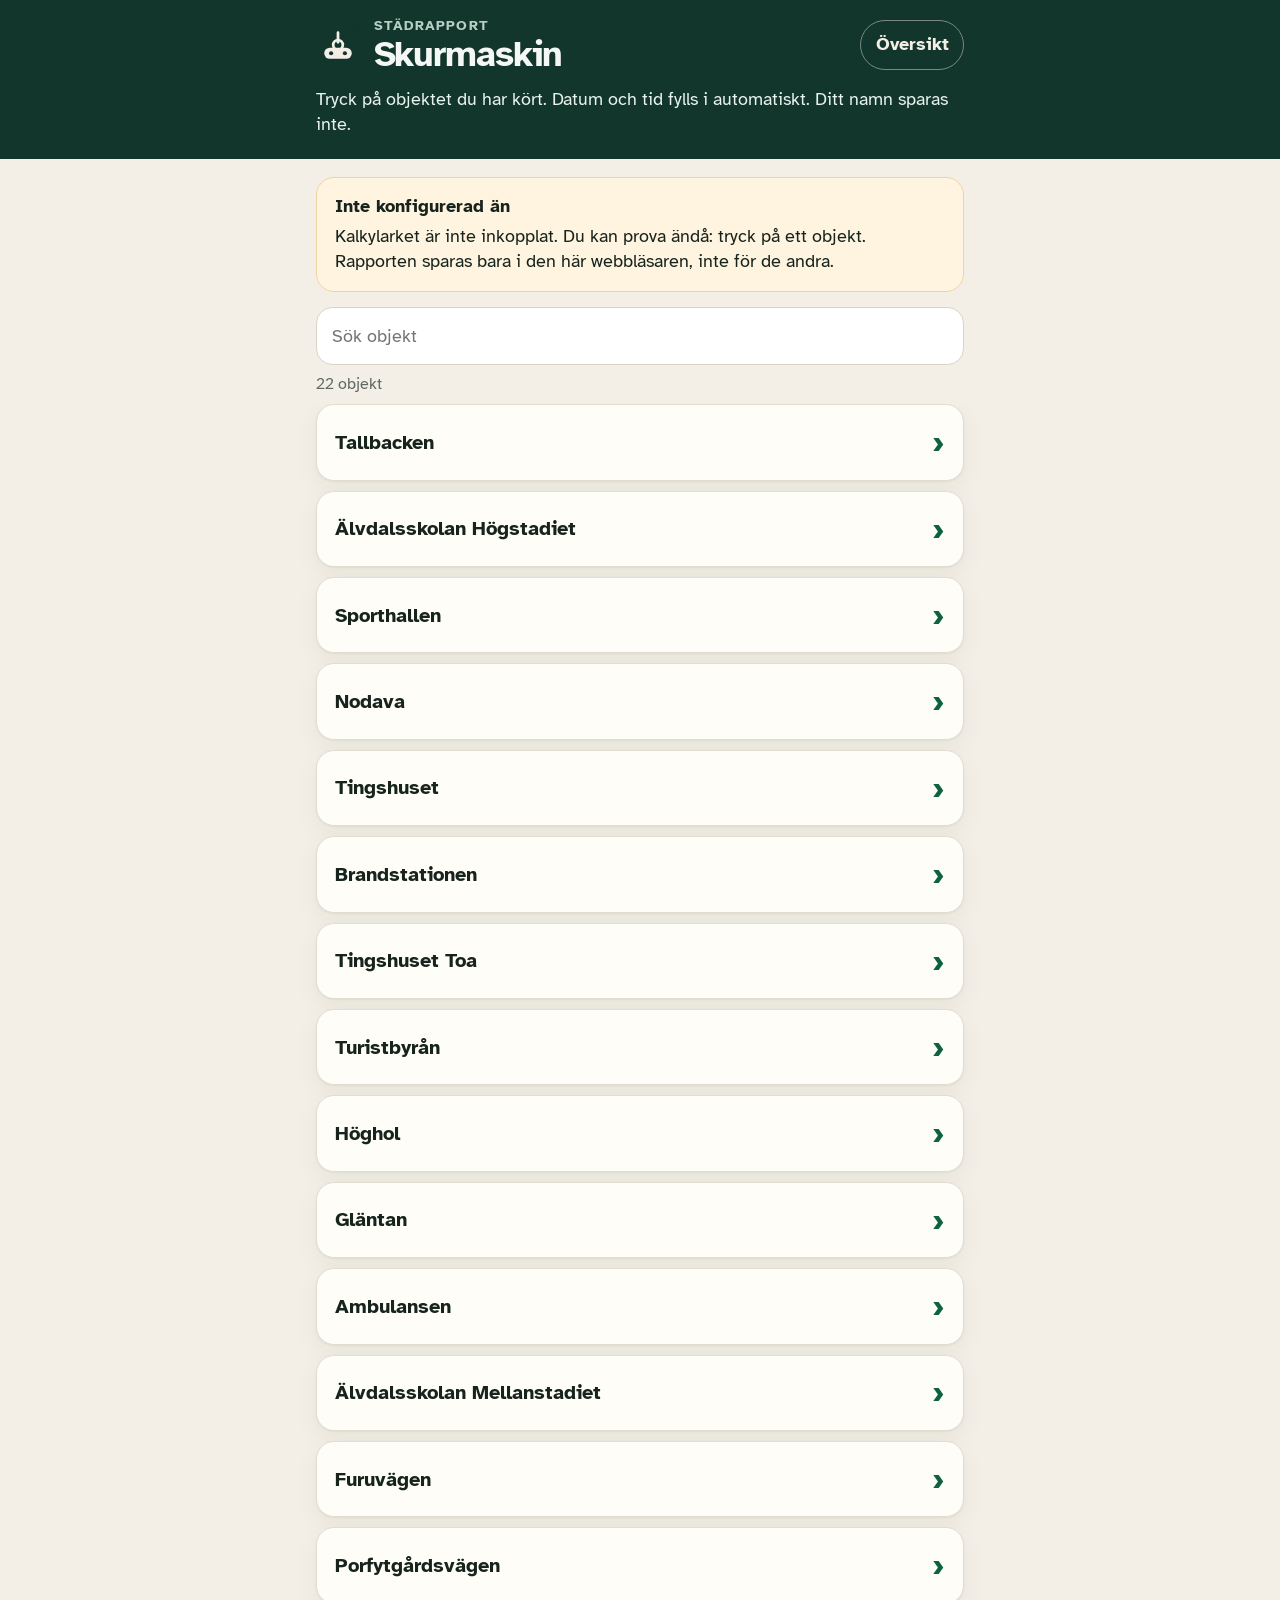
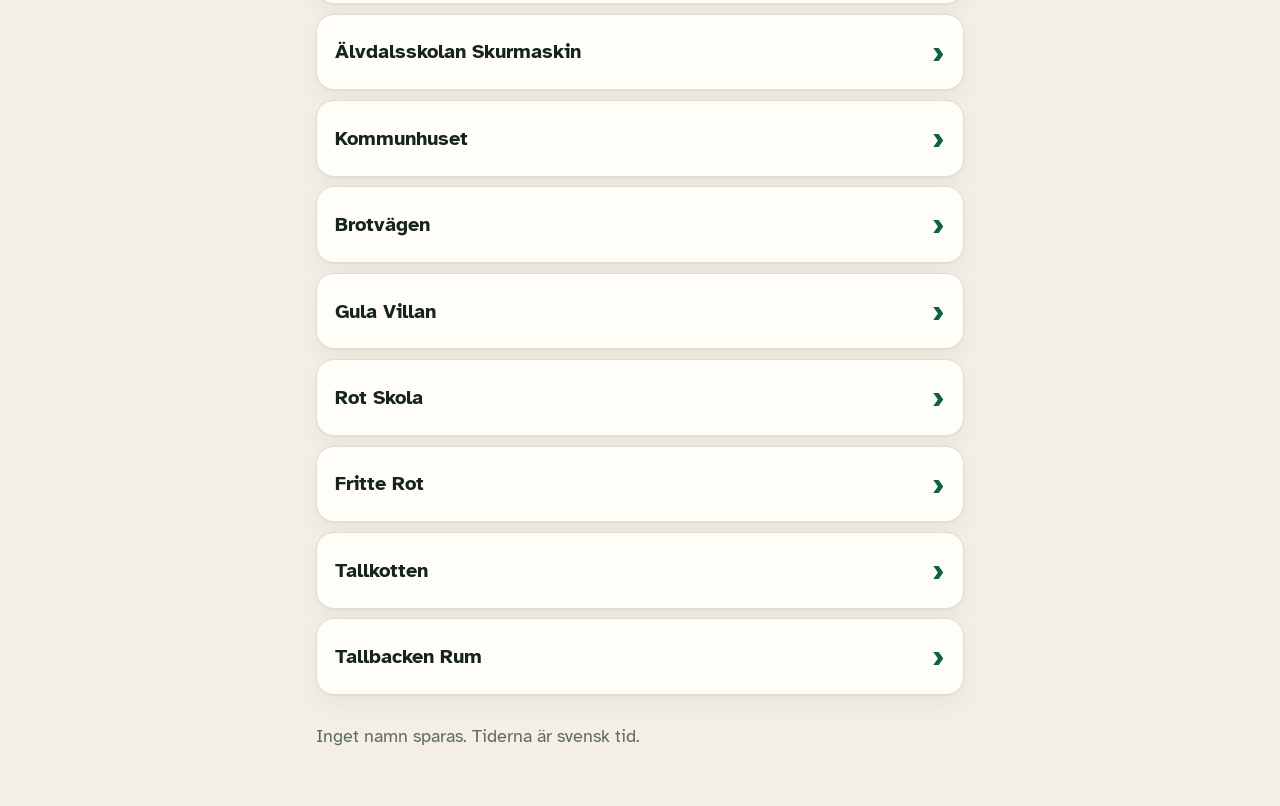
<file: index.html>
<!DOCTYPE html>
<html lang="sv" translate="no">
<head>
  <meta charset="utf-8">
  <meta name="viewport" content="width=device-width, initial-scale=1, viewport-fit=cover">
  <meta name="theme-color" content="#12352c">
  <meta name="robots" content="noindex">
  <meta name="google" content="notranslate">
  <meta name="description" content="Rapportera att skurmaskinen har körts på ett objekt. Inget namn sparas.">
  <meta name="apple-mobile-web-app-capable" content="yes">
  <meta name="apple-mobile-web-app-title" content="Skurmaskin">
  <title>Skurmaskin</title>
  <link rel="icon" href="favicon.svg" type="image/svg+xml">
  <link rel="manifest" href="manifest.webmanifest">
  <link rel="preconnect" href="https://fonts.googleapis.com">
  <link rel="preconnect" href="https://fonts.gstatic.com" crossorigin>
  <link href="https://fonts.googleapis.com/css2?family=Atkinson+Hyperlegible:ital,wght@0,400;0,700;1,400&display=swap" rel="stylesheet">
  <link rel="stylesheet" href="styles.css">
</head>
<body class="page-report">
  <header class="hero">
    <div class="wrap hero-bar">
      <img class="logo" src="favicon.svg" alt="" width="44" height="44">
      <div class="hero-text">
        <p class="eyebrow">Städrapport</p>
        <h1>Skurmaskin</h1>
      </div>
      <a class="hero-link" href="dashboard.html">Översikt</a>
    </div>
    <div class="wrap">
      <p class="lede">Tryck på objektet du har kört. Datum och tid fylls i automatiskt. Ditt namn sparas inte.</p>
    </div>
  </header>
  <main class="wrap">
    <noscript><p class="notice">Slå på JavaScript för att använda sidan.</p></noscript>
    <div id="notice" class="notice" hidden></div>
    <div class="search-wrap">
      <label class="search">
        <span class="sr">Sök objekt</span>
        <input id="search" type="search" placeholder="Sök objekt" autocomplete="off" autocapitalize="none" enterkeyhint="search">
      </label>
      <p id="count" class="count"></p>
    </div>
    <div id="list" class="objekt-list"></div>
    <p class="foot">Inget namn sparas. Tiderna är svensk tid.</p>
  </main>

  <dialog id="sheet" aria-labelledby="sheet-title">
    <form id="confirm-view" class="sheet" novalidate>
      <div class="grab" aria-hidden="true"></div>
      <p class="eyebrow">Bekräfta</p>
      <h2 id="sheet-title" class="confirm-name"><span class="sr">Bekräfta </span><span id="confirm-name"></span></h2>
      <p class="hint">Har skurmaskinen körts här?</p>
      <label class="field">När?
        <input id="when" type="datetime-local" step="60" autocomplete="off">
      </label>
      <p id="when-preview" class="time-preview"></p>
      <p class="hint">Förifyllt med nu. Ändra om du rapporterar i efterhand.</p>
      <p id="confirm-note" class="note" hidden></p>
      <p id="form-error" class="form-error" hidden></p>
      <button type="submit" class="btn-primary" id="confirm-btn">Bekräfta</button>
      <button type="button" class="btn-ghost" id="cancel-btn">Avbryt</button>
    </form>
    <div id="done-view" class="sheet sheet-center" hidden>
      <div class="grab" aria-hidden="true"></div>
      <div class="success-mark" aria-hidden="true">✓</div>
      <h2 id="done-heading">Klart!</h2>
      <p id="done-text" class="done-text"></p>
      <p id="done-time" class="time-preview"></p>
      <p id="done-note" class="note" hidden></p>
      <button type="button" class="btn-primary" id="done-btn">Rapportera ett till</button>
    </div>
  </dialog>

  <script src="config.js"></script>
  <script src="shared.js"></script>
  <script src="app.js"></script>
</body>
</html>
</file>
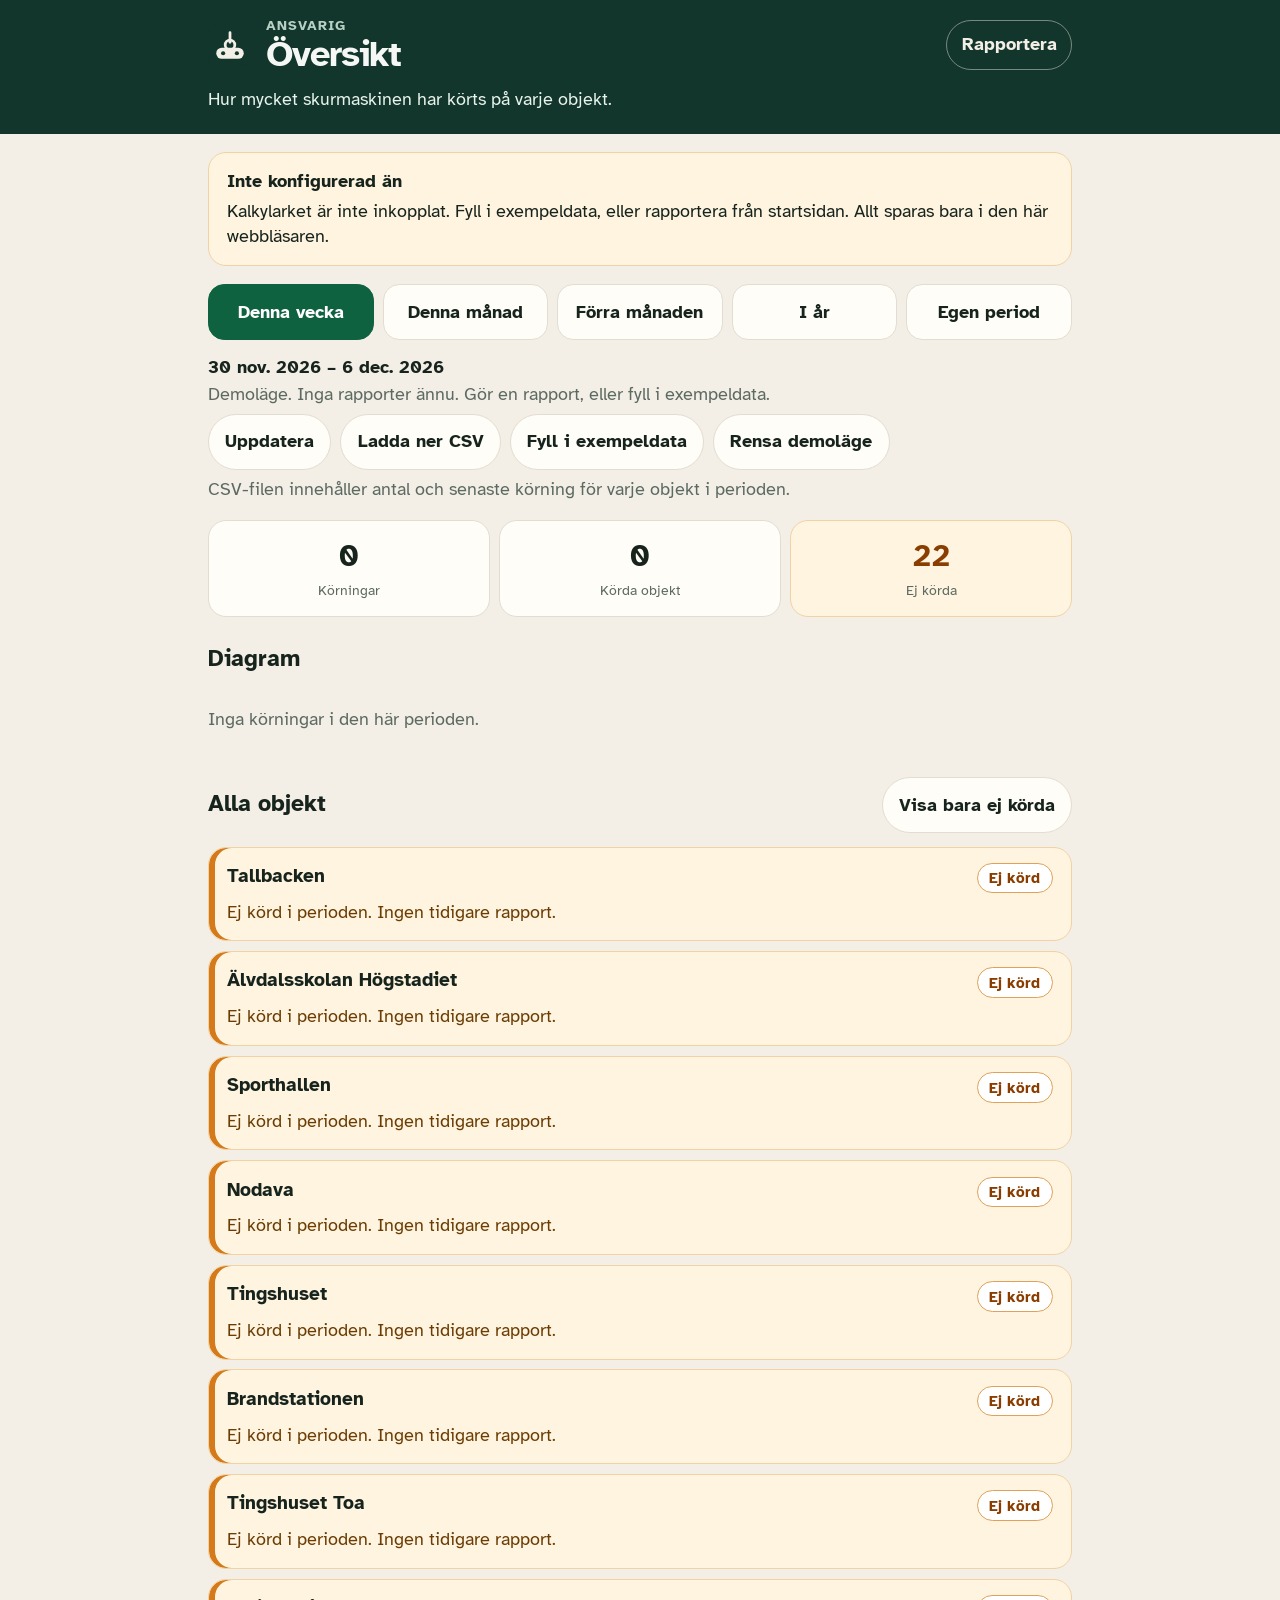
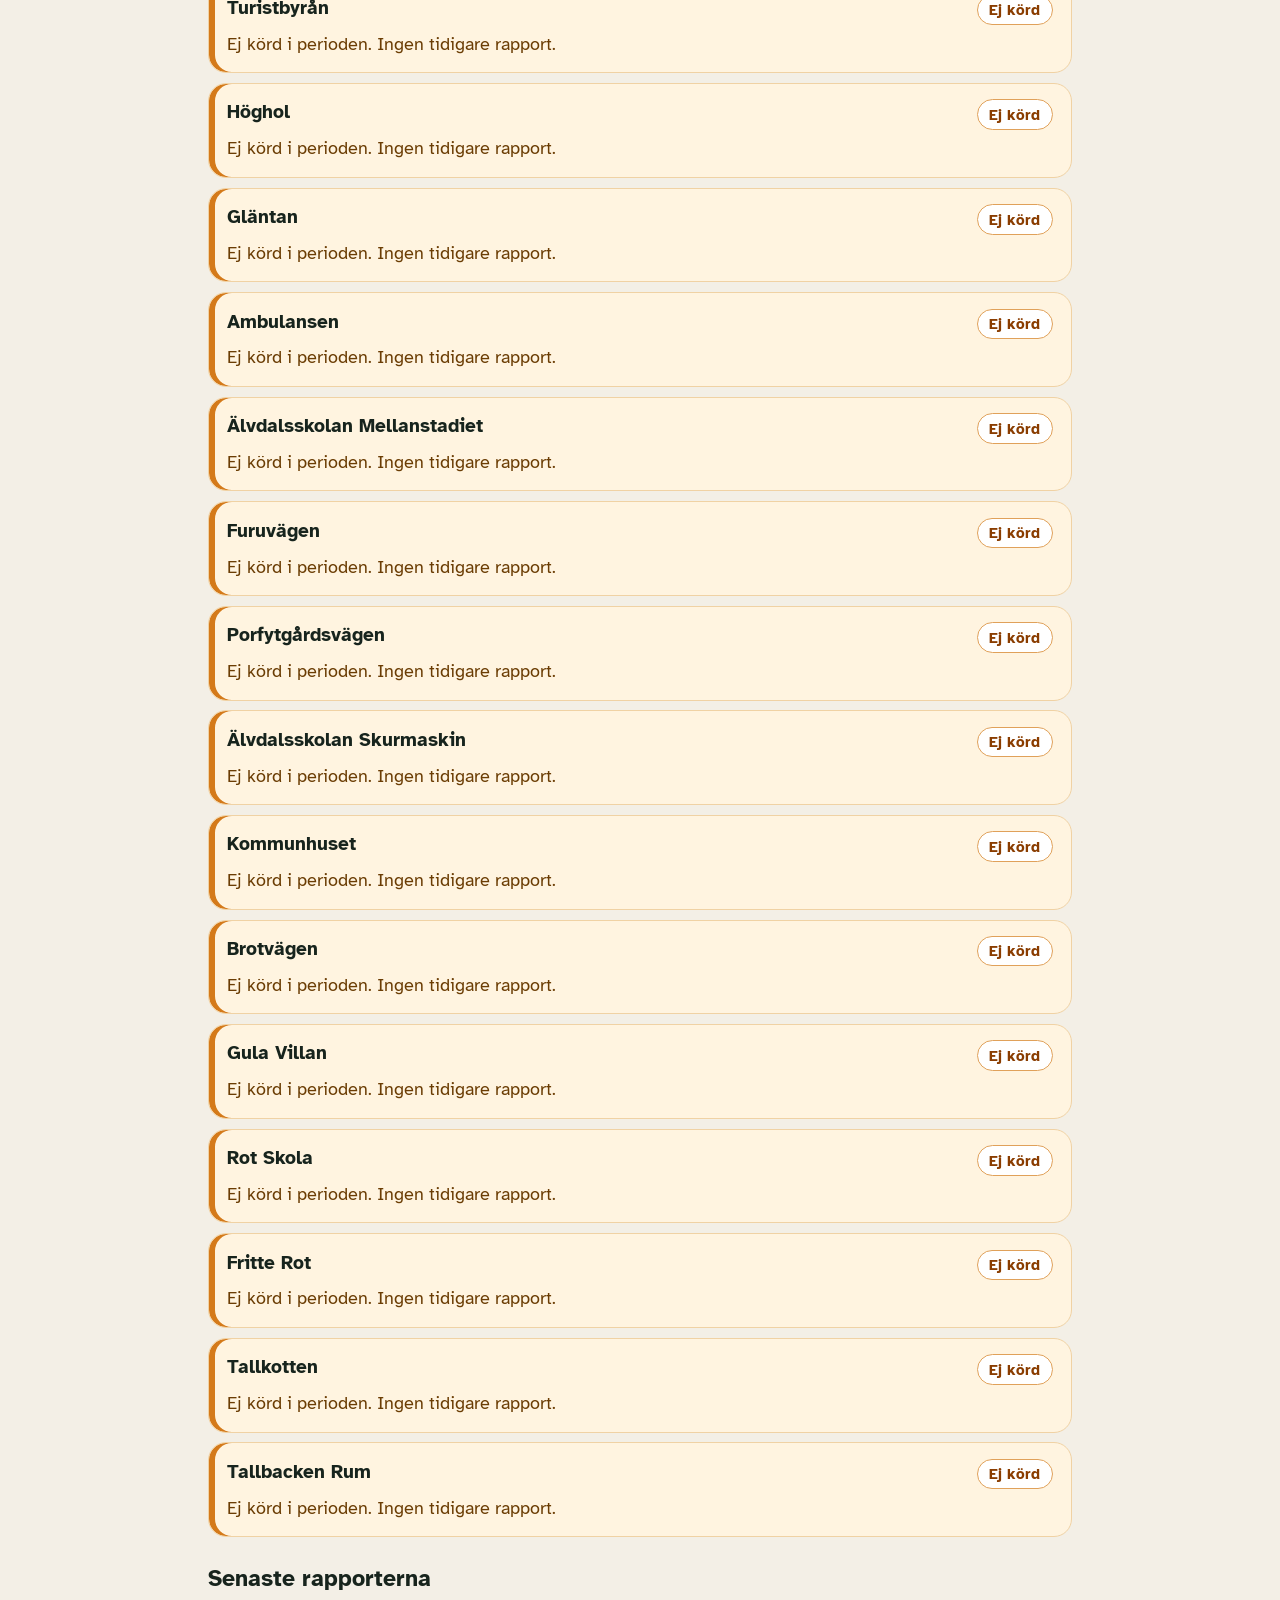
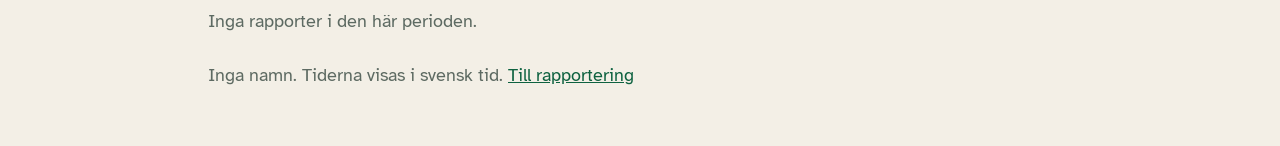
<file: dashboard.html>
<!DOCTYPE html>
<html lang="sv" translate="no">
<head>
  <meta charset="utf-8">
  <meta name="viewport" content="width=device-width, initial-scale=1, viewport-fit=cover">
  <meta name="theme-color" content="#12352c">
  <meta name="robots" content="noindex">
  <meta name="google" content="notranslate">
  <meta name="description" content="Översikt över hur mycket skurmaskinen har körts per objekt.">
  <title>Översikt · Skurmaskin</title>
  <link rel="icon" href="favicon.svg" type="image/svg+xml">
  <link rel="manifest" href="manifest.webmanifest">
  <link rel="preconnect" href="https://fonts.googleapis.com">
  <link rel="preconnect" href="https://fonts.gstatic.com" crossorigin>
  <link href="https://fonts.googleapis.com/css2?family=Atkinson+Hyperlegible:ital,wght@0,400;0,700;1,400&display=swap" rel="stylesheet">
  <link rel="stylesheet" href="styles.css">
</head>
<body class="page-dashboard">
  <header class="hero">
    <div class="wrap hero-bar">
      <img class="logo" src="favicon.svg" alt="" width="44" height="44">
      <div class="hero-text">
        <p class="eyebrow">Ansvarig</p>
        <h1>Översikt</h1>
      </div>
      <a class="hero-link" href="index.html">Rapportera</a>
    </div>
    <div class="wrap">
      <p class="lede">Hur mycket skurmaskinen har körts på varje objekt.</p>
    </div>
  </header>
  <main class="wrap">
    <noscript><p class="notice">Slå på JavaScript för att använda sidan.</p></noscript>
    <div id="notice" class="notice" hidden></div>
    <div class="periods" role="group" aria-label="Period">
      <button type="button" class="period-btn" data-period="week">Denna vecka</button>
      <button type="button" class="period-btn" data-period="month">Denna månad</button>
      <button type="button" class="period-btn" data-period="last-month">Förra månaden</button>
      <button type="button" class="period-btn" data-period="year">I år</button>
      <button type="button" class="period-btn" data-period="custom">Egen period</button>
    </div>
    <div id="custom-fields" class="custom-fields" hidden>
      <label class="field">Från
        <input id="from" type="date">
      </label>
      <label class="field">Till
        <input id="to" type="date">
      </label>
    </div>
    <p id="range-label" class="range-label"></p>
    <p id="source" class="source"></p>
    <div class="toolbar">
      <button type="button" class="btn-small" id="reload">Uppdatera</button>
      <button type="button" class="btn-small" id="export">Ladda ner CSV</button>
      <button type="button" class="btn-small" id="seed" hidden>Fyll i exempeldata</button>
      <button type="button" class="btn-small" id="clear-demo" hidden>Rensa demoläge</button>
    </div>
    <p class="hint">CSV-filen innehåller antal och senaste körning för varje objekt i perioden.</p>
    <p id="error" class="notice" hidden></p>
    <p id="loading" class="loading" hidden>Hämtar rapporter…</p>
    <div id="results" hidden>
      <section class="stats" aria-label="Summering">
        <article class="stat">
          <b id="stat-runs">–</b>
          <span>Körningar</span>
        </article>
        <article class="stat">
          <b id="stat-done">–</b>
          <span>Körda objekt</span>
        </article>
        <article class="stat" id="stat-miss-card">
          <b id="stat-miss">–</b>
          <span>Ej körda</span>
        </article>
      </section>
      <section>
        <h2>Diagram</h2>
        <div id="chart" class="chart"></div>
      </section>
      <section>
        <div class="section-head">
          <h2>Alla objekt</h2>
          <button type="button" class="btn-small" id="only-missing" aria-pressed="false">Visa bara ej körda</button>
        </div>
        <div id="sites" class="site-list"></div>
      </section>
      <section>
        <h2>Senaste rapporterna</h2>
        <ul id="recent" class="recent"></ul>
      </section>
    </div>
    <p class="foot">Inga namn. Tiderna visas i svensk tid. <a href="index.html">Till rapportering</a></p>
  </main>
  <p id="status" class="sr" aria-live="polite"></p>
  <script src="config.js"></script>
  <script src="shared.js"></script>
  <script src="dashboard.js"></script>
</body>
</html>
</file>
<file: styles.css>
:root {
  --bg: #f3efe6;
  --ink: #17241d;
  --muted: #5d6a62;
  --pine: #0e6240;
  --pine-dark: #12352c;
  --pine-soft: #e5f3eb;
  --card: #fffdf8;
  --line: #e3dcd0;
  --amber-bg: #fff4e0;
  --amber-ink: #6b3d04;
  --danger: #8f2d2d;
  --shadow: 0 1px 2px rgba(23, 36, 29, 0.05), 0 8px 24px rgba(23, 36, 29, 0.05);
  color-scheme: light;
}

*,
*::before,
*::after { box-sizing: border-box; }

html { font-size: 18px; }

body {
  margin: 0;
  background: var(--bg);
  color: var(--ink);
  font-family: "Atkinson Hyperlegible", "Segoe UI", sans-serif;
  line-height: 1.4;
}

button,
input { font: inherit; color: inherit; }

button {
  cursor: pointer;
  touch-action: manipulation;
}

button:disabled { opacity: 0.55; cursor: not-allowed; }

:focus { outline: none; }

:focus-visible {
  outline: 3px solid #e2a12b;
  outline-offset: 3px;
}

[hidden] { display: none !important; }

.sr {
  position: absolute;
  width: 1px;
  height: 1px;
  padding: 0;
  margin: -1px;
  overflow: hidden;
  clip: rect(0, 0, 0, 0);
  white-space: nowrap;
  border: 0;
}

.wrap {
  width: min(36rem, calc(100% - 1.5rem));
  margin-inline: auto;
}

.page-dashboard .wrap { width: min(48rem, calc(100% - 1.5rem)); }

.hero {
  background: var(--pine-dark);
  color: #f4f7f4;
  padding: calc(0.9rem + env(safe-area-inset-top)) 0 1.2rem;
}

.hero-bar {
  display: grid;
  grid-template-columns: auto 1fr auto;
  align-items: center;
  gap: 0.75rem;
}

.hero-text { min-width: 0; }

.logo {
  width: 44px;
  height: 44px;
  border-radius: 12px;
  display: block;
}

.eyebrow {
  margin: 0;
  font-size: 0.78rem;
  font-weight: 700;
  letter-spacing: 0.08em;
  text-transform: uppercase;
  color: #b7d0c4;
}

h1 {
  margin: 0;
  font-size: clamp(1.55rem, 7vw, 2rem);
  letter-spacing: -0.03em;
  line-height: 1.05;
}

.lede {
  margin: 0.75rem 0 0;
  color: #e7f3ec;
}

.hero-link {
  color: #f3efe6;
  border: 1px solid rgba(243, 239, 230, 0.45);
  border-radius: 999px;
  padding: 0.45rem 0.8rem;
  min-height: 2.75rem;
  display: inline-flex;
  align-items: center;
  text-decoration: none;
  font-weight: 700;
  white-space: nowrap;
}

.hero-link:active { background: rgba(255, 255, 255, 0.08); }

main.wrap { padding-bottom: calc(2.2rem + env(safe-area-inset-bottom)); }

.notice {
  background: var(--amber-bg);
  border: 1px solid #f0d2a4;
  border-radius: 1rem;
  padding: 0.9rem 1rem;
  margin-top: 1rem;
}

.notice strong { display: block; margin-bottom: 0.25rem; }

.notice p { margin: 0; }

.search-wrap {
  position: sticky;
  top: 0;
  z-index: 4;
  background: var(--bg);
  padding: 0.85rem 0 0.5rem;
}

input[type="search"],
input[type="datetime-local"],
input[type="date"] {
  width: 100%;
  min-height: 3.25rem;
  border-radius: 0.9rem;
  border: 1.5px solid #d9d2c5;
  background: #fff;
  padding: 0.55rem 0.85rem;
}

input[type="search"] {
  -webkit-appearance: none;
  appearance: none;
}

.count {
  margin: 0.4rem 0 0;
  color: var(--muted);
  font-size: 0.9rem;
}

.objekt-list,
.site-list,
.chart,
.recent { display: grid; gap: 0.55rem; }

.objekt {
  width: 100%;
  display: flex;
  align-items: center;
  justify-content: space-between;
  gap: 0.75rem;
  min-height: 4.25rem;
  padding: 0.85rem 1rem;
  border: 1px solid var(--line);
  border-radius: 1rem;
  background: var(--card);
  box-shadow: var(--shadow);
  text-align: left;
  font-weight: 700;
  font-size: 1.12rem;
  line-height: 1.25;
}

.objekt-name { flex: 1; overflow-wrap: anywhere; }

.objekt:active,
.objekt.is-selected {
  background: var(--pine-soft);
  border-color: var(--pine);
}

.chevron {
  flex: none;
  color: var(--pine);
  font-size: 1.7rem;
  line-height: 1;
}

.periods {
  display: grid;
  grid-template-columns: 1fr 1fr;
  gap: 0.5rem;
  margin-top: 1rem;
}

.periods button:last-child { grid-column: 1 / -1; }

.period-btn,
.btn-small {
  min-height: 3.1rem;
  border-radius: 0.9rem;
  border: 1px solid var(--line);
  background: var(--card);
  font-weight: 700;
}

.period-btn { width: 100%; }

.period-btn[aria-pressed="true"] {
  background: var(--pine);
  border-color: var(--pine);
  color: #fff;
}

.btn-small {
  padding: 0.4rem 0.9rem;
  border-radius: 999px;
}

.btn-small[aria-pressed="true"] {
  background: var(--amber-bg);
  border-color: #e0a15a;
}

.custom-fields {
  display: grid;
  gap: 0.55rem;
  margin-top: 0.7rem;
}

.field {
  display: grid;
  gap: 0.3rem;
  font-weight: 700;
}

.range-label {
  font-weight: 700;
  margin: 0.8rem 0 0.15rem;
}

.range-label.is-bad,
.form-error,
.time-preview.is-bad { color: var(--danger); }

.source,
.hint,
.site-meta,
.foot,
.empty { color: var(--muted); }

.source { margin: 0.15rem 0 0.35rem; }

.foot { margin-top: 1.6rem; }

.foot a { color: var(--pine); }

.toolbar {
  display: flex;
  flex-wrap: wrap;
  gap: 0.5rem;
  margin: 0.35rem 0 0.2rem;
}

.loading { font-weight: 700; margin-top: 1rem; }

.stats {
  display: grid;
  grid-template-columns: repeat(3, 1fr);
  gap: 0.5rem;
  margin-top: 1rem;
}

.stat {
  background: var(--card);
  border: 1px solid var(--line);
  border-radius: 1rem;
  padding: 0.75rem 0.35rem;
  text-align: center;
}

.stat b {
  display: block;
  font-size: 1.7rem;
  letter-spacing: -0.03em;
  font-variant-numeric: tabular-nums;
}

.stat span { color: var(--muted); font-size: 0.78rem; }

.stat.is-warn { background: var(--amber-bg); border-color: #f0d2a4; }

.stat.is-warn b { color: #8a3d00; }

section { margin-top: 1.5rem; }

h2 { font-size: 1.25rem; margin: 0 0 0.75rem; }

.section-head {
  display: flex;
  justify-content: space-between;
  align-items: center;
  gap: 0.75rem;
  flex-wrap: wrap;
  margin-bottom: 0.75rem;
}

.section-head h2 { margin: 0; }

.bar-head {
  display: flex;
  justify-content: space-between;
  gap: 0.75rem;
  font-weight: 700;
}

.bar-name,
.confirm-name,
h3 { overflow-wrap: anywhere; }

.bar-count { font-variant-numeric: tabular-nums; }

.bar-track {
  margin-top: 0.35rem;
  height: 0.75rem;
  background: #e6e0d4;
  border-radius: 999px;
  overflow: hidden;
}

.bar-fill {
  height: 100%;
  min-width: 6px;
  background: var(--pine);
  border-radius: 999px;
}

.site-row,
.recent-item {
  background: var(--card);
  border: 1px solid var(--line);
  border-radius: 1rem;
  padding: 0.85rem 1rem;
}

.site-row.is-missing {
  background: var(--amber-bg);
  border-color: #f0d2a4;
  box-shadow: inset 6px 0 0 #d47a1a;
}

.site-top {
  display: flex;
  justify-content: space-between;
  align-items: flex-start;
  gap: 0.75rem;
}

.site-top h3 { margin: 0; font-size: 1.05rem; }

.site-meta { margin: 0.35rem 0 0; }

.site-row.is-missing .site-meta { color: var(--amber-ink); }

.badge {
  flex: none;
  background: var(--pine-soft);
  color: var(--pine-dark);
  font-weight: 700;
  border-radius: 999px;
  padding: 0.2rem 0.65rem;
  font-size: 0.85rem;
}

.badge-miss {
  background: #fff;
  color: #8a3d00;
  border: 1px solid #e0a15a;
}

.recent { list-style: none; padding: 0; margin: 0; }

.recent-item {
  display: grid;
  grid-template-columns: 1fr auto;
  gap: 0.15rem 0.75rem;
  align-items: baseline;
}

.recent-name { font-weight: 700; }

.recent time { color: var(--muted); font-variant-numeric: tabular-nums; }

.late {
  grid-column: 1 / -1;
  color: var(--amber-ink);
  font-size: 0.85rem;
  font-weight: 700;
}

dialog {
  border: 0;
  padding: 0;
  background: transparent;
  width: min(36rem, 100%);
  max-width: 100%;
  max-height: 100%;
  margin: auto auto 0;
}

dialog::backdrop { background: rgba(16, 32, 26, 0.55); }

dialog.is-fallback {
  position: fixed;
  inset: auto 0 0 0;
  z-index: 30;
  display: block;
}

dialog.is-fallback::before {
  content: "";
  position: fixed;
  inset: 0;
  background: rgba(16, 32, 26, 0.55);
  z-index: -1;
}

.sheet {
  background: var(--card);
  border-radius: 1.25rem 1.25rem 0 0;
  padding: 0.75rem 1.1rem calc(1rem + env(safe-area-inset-bottom));
  max-height: min(92vh, 42rem);
  overflow: auto;
  overscroll-behavior: contain;
}

.sheet .eyebrow { color: var(--pine); }

.grab {
  width: 2.6rem;
  height: 0.28rem;
  border-radius: 99px;
  background: #e4ddd0;
  margin: 0.15rem auto 0.85rem;
}

.confirm-name {
  font-size: 1.65rem;
  line-height: 1.15;
  margin: 0.1rem 0 0.25rem;
}

.sheet .field { margin-top: 0.85rem; }

.hint { margin: 0.4rem 0 0; }

.time-preview { font-weight: 700; margin: 0.55rem 0 0; }

.note {
  background: var(--pine-soft);
  border-radius: 0.8rem;
  padding: 0.7rem 0.8rem;
  margin: 0.8rem 0 0;
}

.form-error { font-weight: 700; margin: 0.7rem 0 0; }

.btn-primary,
.btn-ghost {
  display: block;
  width: 100%;
  border: 0;
  border-radius: 999px;
  font-weight: 700;
}

.btn-primary {
  min-height: 3.5rem;
  margin-top: 0.9rem;
  background: var(--pine);
  color: #fff;
  font-size: 1.12rem;
}

.btn-primary:active { background: var(--pine-dark); }

.btn-ghost {
  min-height: 3rem;
  margin-top: 0.25rem;
  background: transparent;
  color: var(--pine-dark);
  font-size: 1.05rem;
}

.sheet-center { text-align: center; }

.success-mark {
  width: 4.4rem;
  height: 4.4rem;
  margin: 0.2rem auto 0.7rem;
  border-radius: 50%;
  background: var(--pine-soft);
  color: var(--pine);
  display: grid;
  place-items: center;
  font-size: 2.2rem;
  font-weight: 700;
}

.done-text {
  font-size: 1.25rem;
  font-weight: 700;
  margin: 0.2rem 0;
}

body.dialog-open { overflow: hidden; }

::selection { background: #bfe5d2; }

@media (max-width: 380px) {
  .hero-bar { grid-template-columns: auto 1fr; }
  .hero-link { grid-column: 1 / -1; justify-self: start; }
}

@media (min-width: 520px) {
  .custom-fields { grid-template-columns: 1fr 1fr; }
}

@media (min-width: 720px) {
  dialog {
    margin: auto;
    width: min(32rem, calc(100% - 2rem));
  }

  .sheet {
    border-radius: 1.25rem;
    padding-bottom: 1.15rem;
  }

  .grab { display: none; }
}

@media (min-width: 860px) {
  .periods { grid-template-columns: repeat(5, 1fr); }
  .periods button:last-child { grid-column: auto; }
}

@media (prefers-reduced-motion: reduce) {
  *,
  *::before,
  *::after { scroll-behavior: auto !important; transition: none !important; }
}

@media print {
  .hero { background: #fff; color: #000; padding-top: 0; }
  .lede,
  .eyebrow,
  .hero-link,
  .toolbar,
  .search-wrap,
  .notice,
  .periods,
  .custom-fields,
  .btn-small { display: none !important; }
  body { background: #fff; }
  .site-row,
  .stat,
  .recent-item { break-inside: avoid; }
}
</file>
